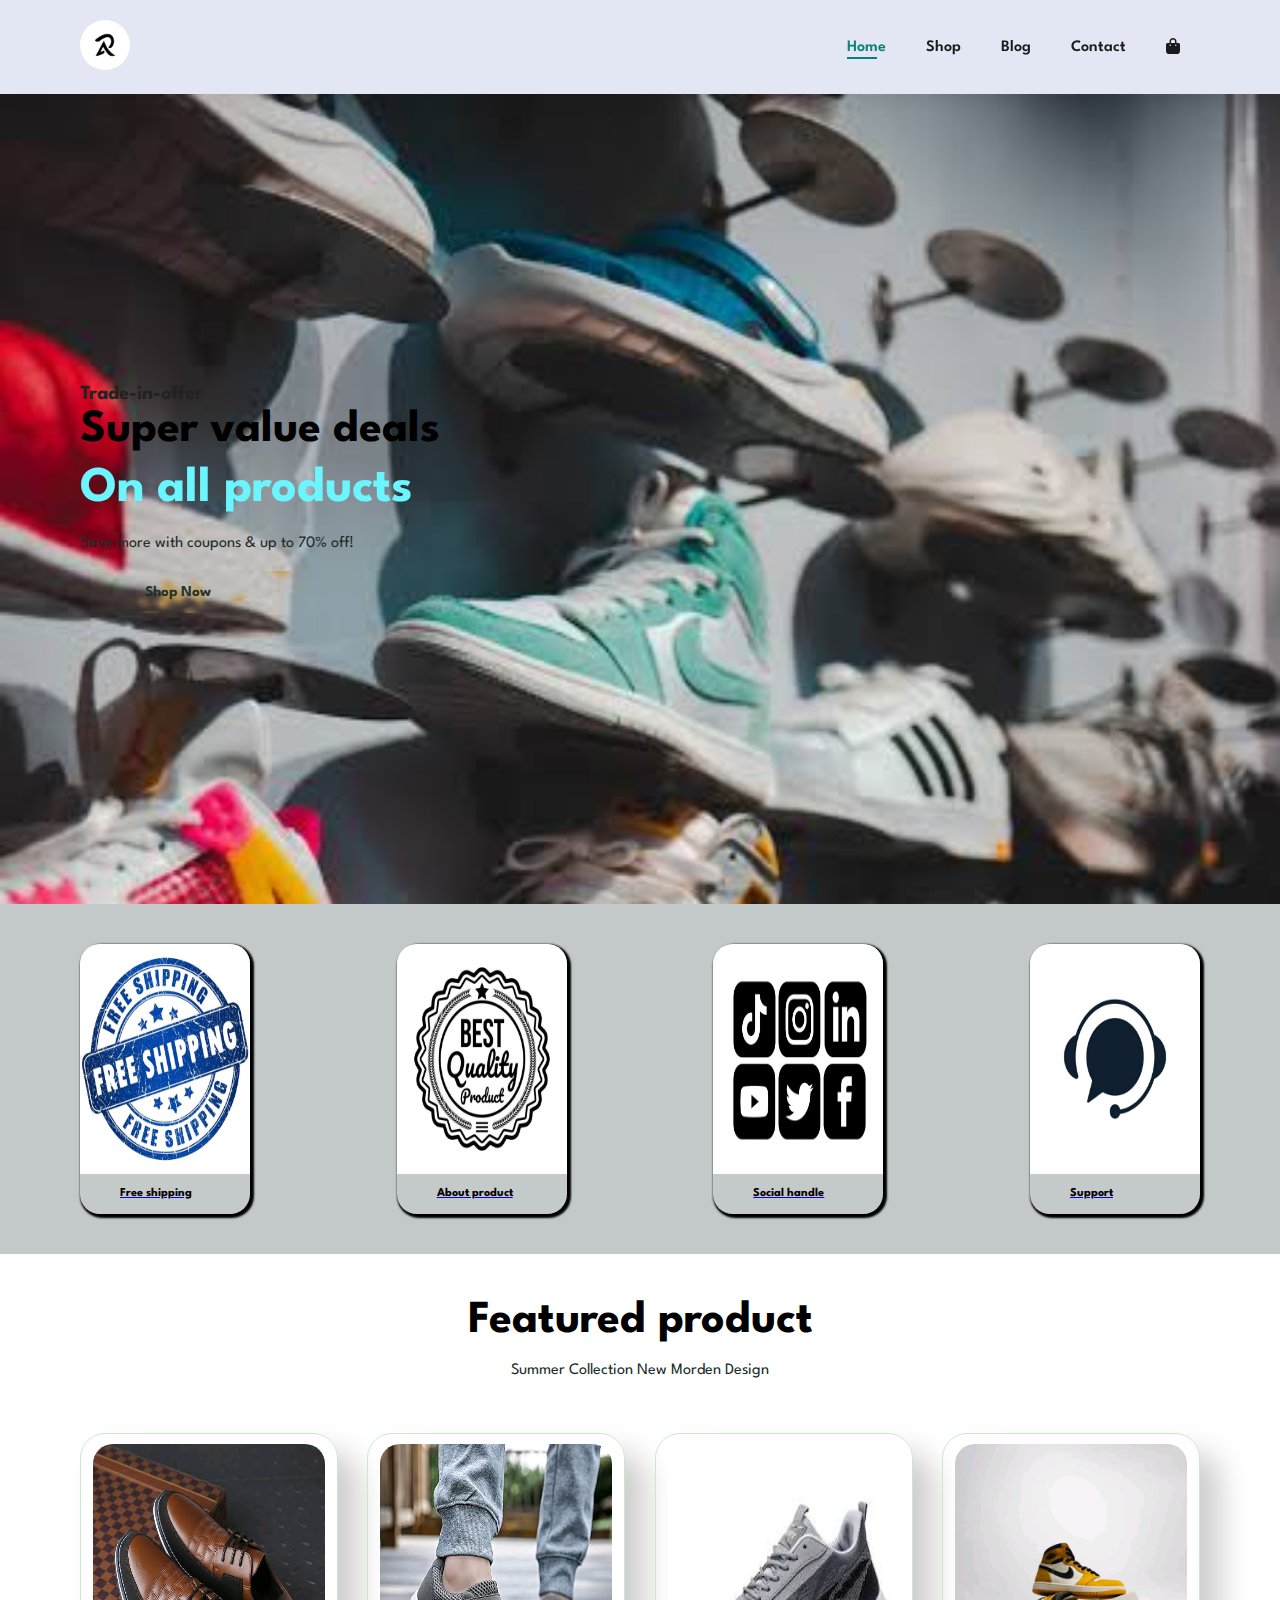
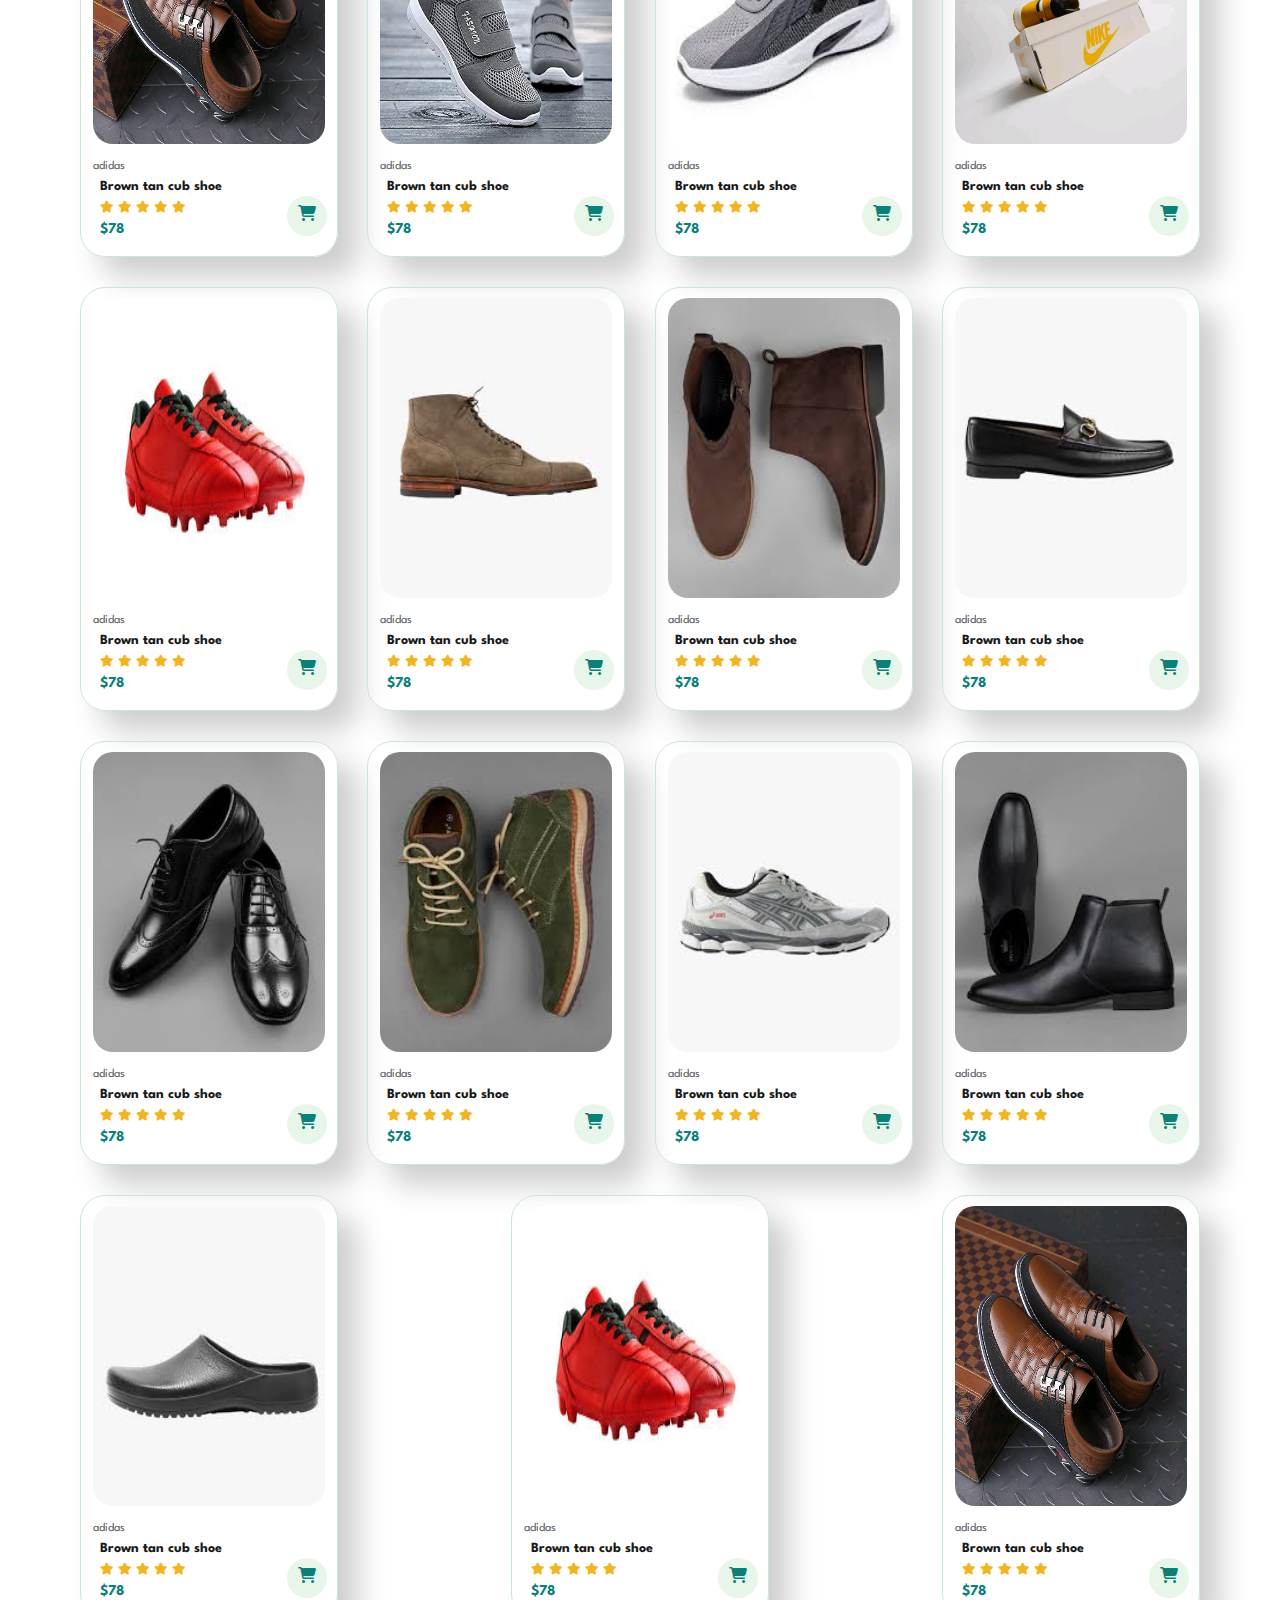
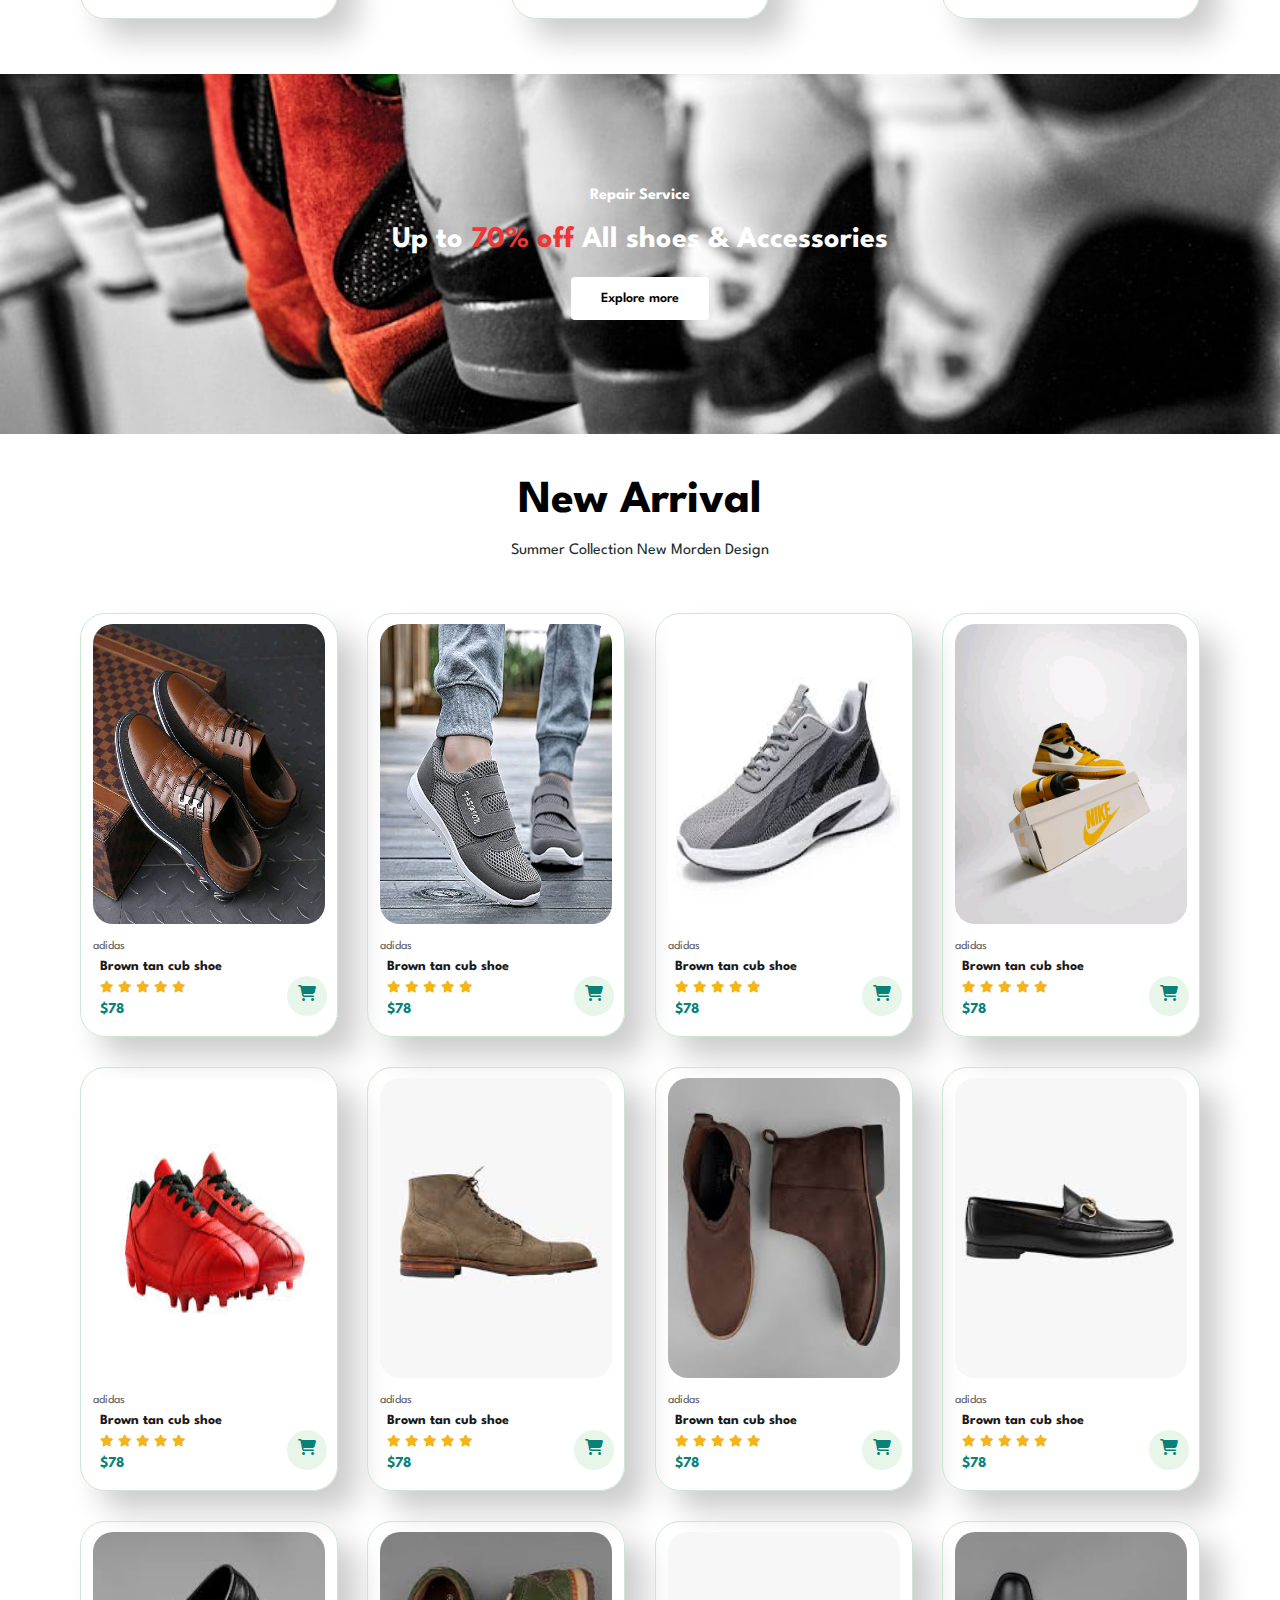
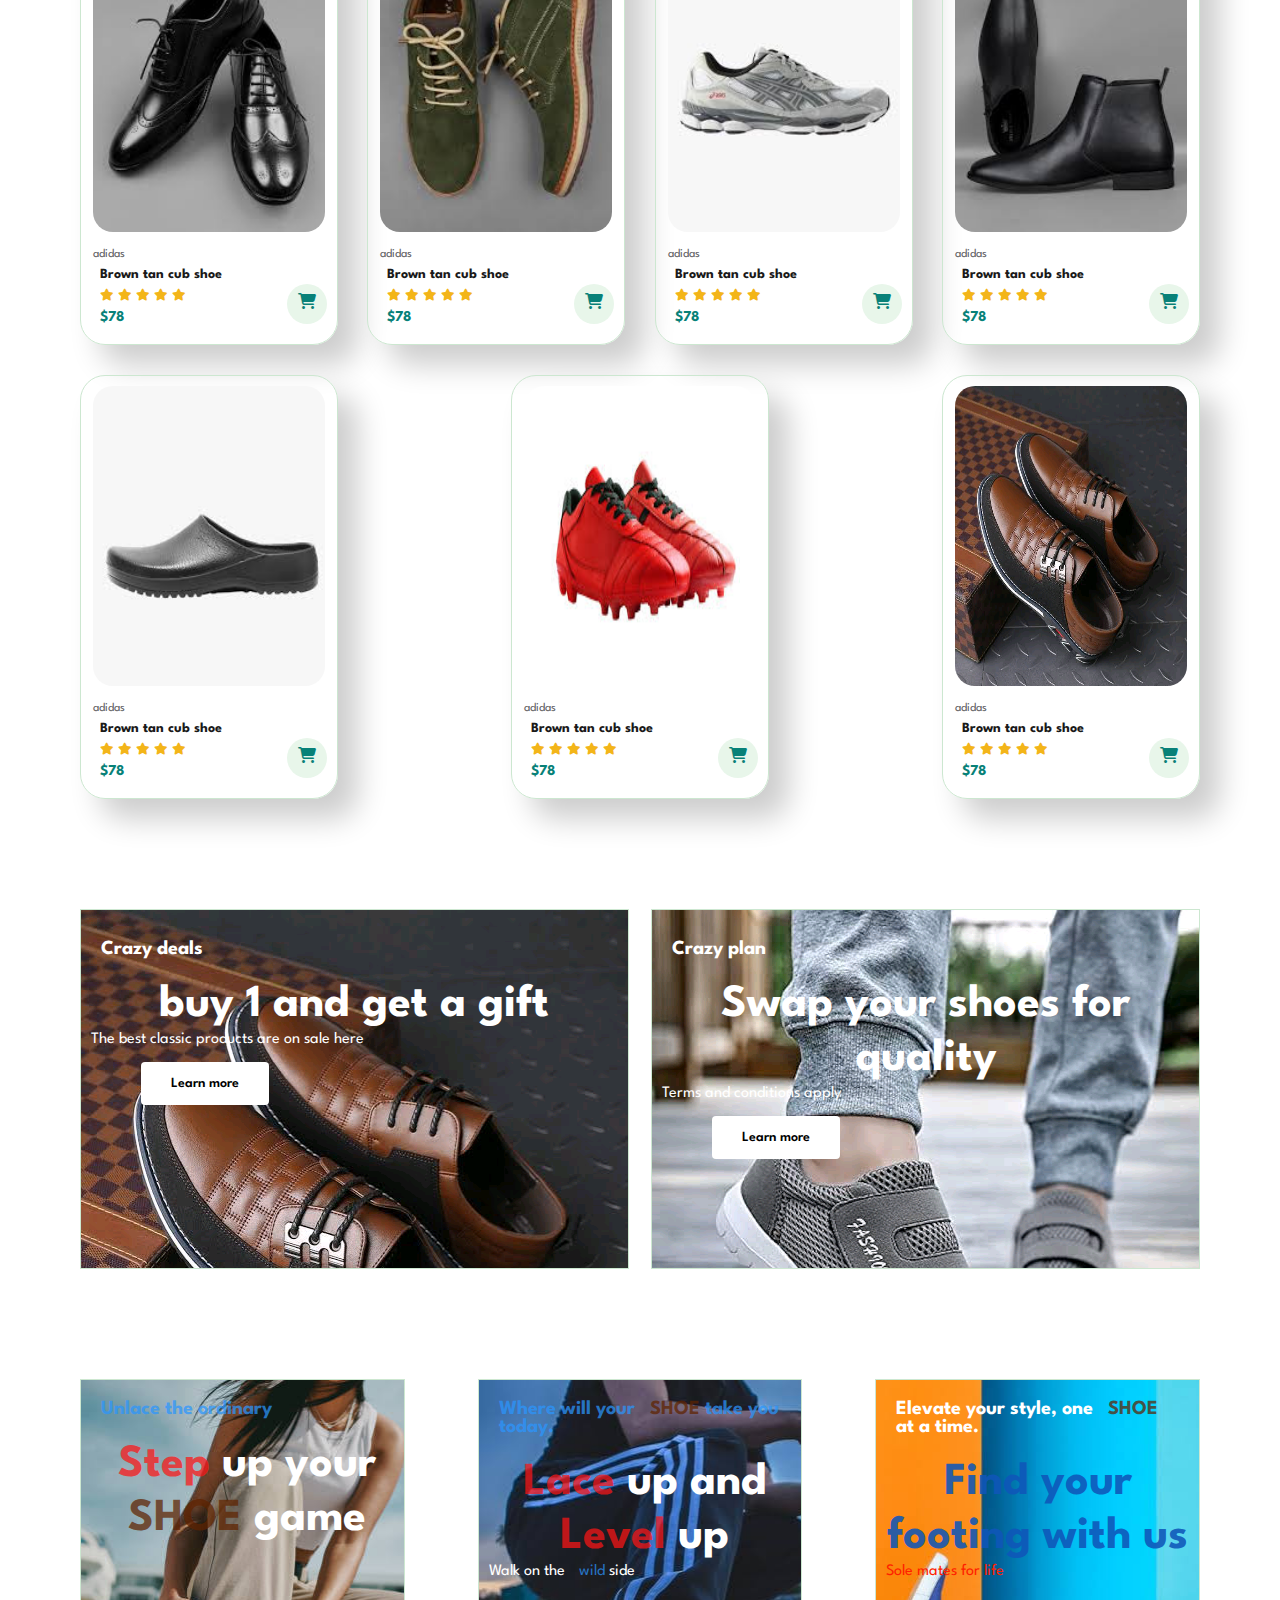
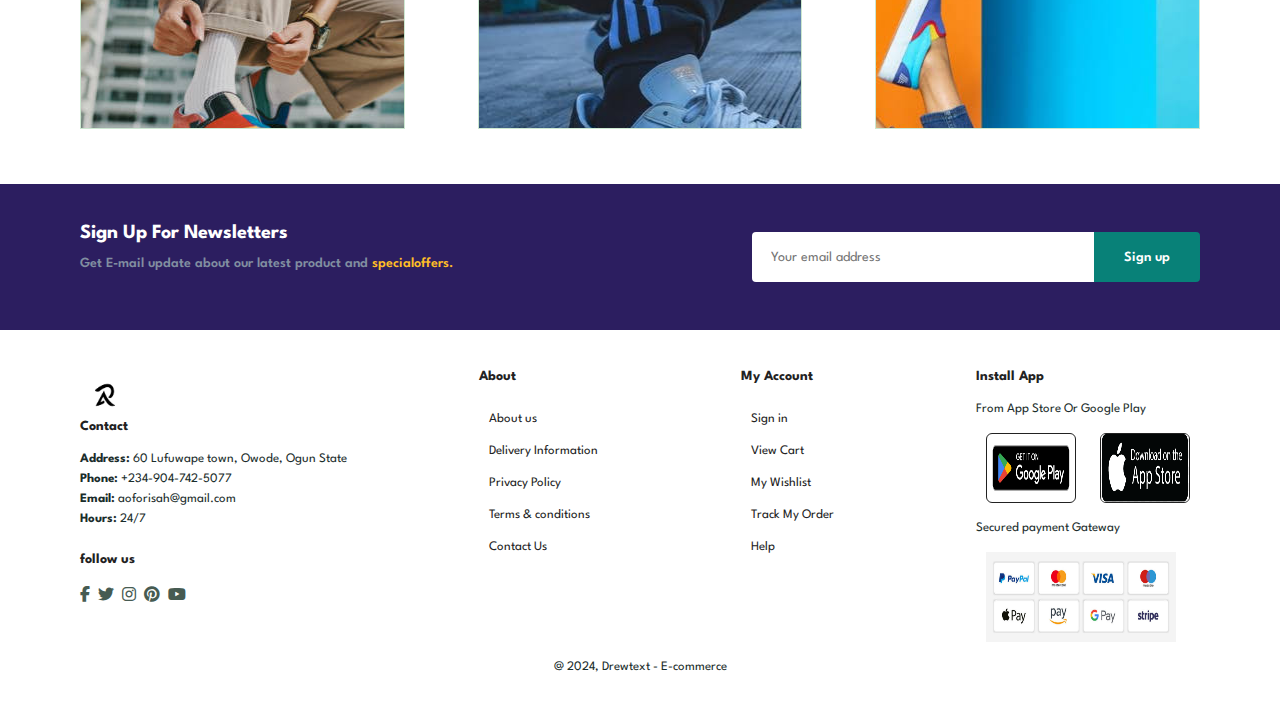
<file: index.html>
<!DOCTYPE html>
<html lang="en">
      
<head>
      <meta charset="UTF-8">
      <meta http-equiv="X-UA Compatible" content="IE=edge">
      
      <title>E commerce</title>
      <link rel="stylesheet" href="styles1.css">
      <link rel="stylesheet" href="https://cdnjs.cloudflare.com/ajax/libs/font-awesome/6.5.1/css/all.min.css" />
</head>

<body>
      
      <section id="header">
            <a href="#"><img src="logo.jpg" class="logo" alt="logo"></a>
            
            <div>
                  <ul id="navbar">
                        <li><a class="active" href="index.html">Home</a></li>
                        <li><a href="shop.html">Shop</a></li>
                        <li><a href="blog.html">Blog</a></li>
                        <li><a  
                        <li><a href="contact.html">Contact</a></li>
                        <li id="lg-bag"><a  href="cart.html"><i class="fa-solid fa-shopping-bag"></i></a></li>
          <a href="#" id="close"><i class="fas fa-times"></i></a>
                  </ul>
                  
            </div>
         <div id="mobile">
                 <a href="cart.html"><i class="fa-solid fa-shopping-bag"></i></a>
             <i id="bar" class="fas fa-outdent"></i>  
           
         </div>   
      </section>
      
      <section id="hero">
            <h4>Trade-in-offer</h4>
            <h2>Super value deals</h2>
            <h1>On all products</h1>
            <p>Save more with coupons & up to 70% off!</p>
            <button>Shop Now</button>
      </section>
      
      <section id="feature" >
            <div class="fe-box">
                  <img src="feature1.jpg" alt="" style="width:170px; height:230px;">
                <a href="#"><h6>Free shipping</h6></a> 
             </div>
             <div class="fe-box"> 
                  <img src="feature2.jpg" alt="" style="width:170px; height:230px;">
                <a href="#"><h6>About product</h6></a> 
             </div>
             <div class="fe-box">               
                  <img src="feature3.jpg" alt="" style="width:170px; height:230px;">
                <a href="#"><h6>Social handle</h6></a> 
              </div>
              <div class="fe-box">               
                  <img src="feature4.jpg" alt="" style="width:170px; height:230px;"> 
                <a href="#"><h6>Support</h6></a>                      
            </div>
      </section>
      <section id="product1" class="section-p1">
            <h2>Featured product</h2>
            <p>Summer Collection New Morden Design</p>
            <div class="pro-container">
                  <div class="pro">
          <img src="product1.jpg" alt="">
                        <div class="des">
                            <span>adidas</span> 
                            <h5>Brown tan cub shoe</h5> 
                            <div class="star">
               <i class="fa-solid fa-star"></i>
               <i class="fa-solid fa-star"></i>
               <i class="fa-solid fa-star"></i> 
               <i class="fa-solid fa-star"></i> 
               <i class="fa-solid fa-star"></i>
                            </div>
                            <h4>$78</h4>
                        </div>
                        <div class="cart">
                        <a href="#"><i class="fas fa-shopping-cart"></i></a>
                        </div>
                  </div>
                  <div class="pro">
          <img src="product2.jpg" alt="">
                        <div class="des">
                            <span>adidas</span> 
                            <h5>Brown tan cub shoe</h5> 
                            <div class="star">
               <i class="fa-solid fa-star"></i>
               <i class="fa-solid fa-star"></i>
               <i class="fa-solid fa-star"></i> 
               <i class="fa-solid fa-star"></i> 
               <i class="fa-solid fa-star"></i>
                            </div>
                            <h4>$78</h4>
                        </div>
                        <div class="cart">
                        <a href="#"><i class="fas fa-shopping-cart"></i></a>
                        </div>
                  </div>
                  <div class="pro">
          <img src="product3.jpg" alt="">
                        <div class="des">
                            <span>adidas</span> 
                            <h5>Brown tan cub shoe</h5> 
                            <div class="star">
               <i class="fa-solid fa-star"></i>
               <i class="fa-solid fa-star"></i>
               <i class="fa-solid fa-star"></i> 
               <i class="fa-solid fa-star"></i> 
               <i class="fa-solid fa-star"></i>
                            </div>
                            <h4>$78</h4>
                        </div>
                        <div class="cart">
                        <a href="#"><i class="fas fa-shopping-cart"></i></a>
                        </div>
                  </div>
                  <div class="pro">
          <img src="product4.jpg" alt="">
                        <div class="des">
                            <span>adidas</span> 
                            <h5>Brown tan cub shoe</h5> 
                            <div class="star">
               <i class="fa-solid fa-star"></i>
               <i class="fa-solid fa-star"></i>
               <i class="fa-solid fa-star"></i> 
               <i class="fa-solid fa-star"></i> 
               <i class="fa-solid fa-star"></i>
                            </div>
                            <h4>$78</h4>
                        </div>
                        <div class="cart">
                        <a href="#"><i class="fas fa-shopping-cart"></i></a>
                        </div>
                  </div>
                  <div class="pro">
          <img src="product5.jpg" alt="">
                        <div class="des">
                            <span>adidas</span> 
                            <h5>Brown tan cub shoe</h5> 
                            <div class="star">
               <i class="fa-solid fa-star"></i>
               <i class="fa-solid fa-star"></i>
               <i class="fa-solid fa-star"></i> 
               <i class="fa-solid fa-star"></i> 
               <i class="fa-solid fa-star"></i>
                            </div>
                            <h4>$78</h4>
                        </div>
                        <div class="cart">
                        <a href="#"><i class="fas fa-shopping-cart"></i></a>
                        </div>
                  </div>
                  <div class="pro">
          <img src="product6.jpeg" alt="">
                        <div class="des">
                            <span>adidas</span> 
                            <h5>Brown tan cub shoe</h5> 
                            <div class="star">
               <i class="fa-solid fa-star"></i>
               <i class="fa-solid fa-star"></i>
               <i class="fa-solid fa-star"></i> 
               <i class="fa-solid fa-star"></i> 
               <i class="fa-solid fa-star"></i>
                            </div>
                            <h4>$78</h4>
                        </div>
                        <div class="cart">
                        <a href="#"><i class="fas fa-shopping-cart"></i></a>
                        </div>
                  </div>
                  <div class="pro">
          <img src="product7.jpeg" alt="">
                        <div class="des">
                            <span>adidas</span> 
                            <h5>Brown tan cub shoe</h5> 
                            <div class="star">
               <i class="fa-solid fa-star"></i>
               <i class="fa-solid fa-star"></i>
               <i class="fa-solid fa-star"></i> 
               <i class="fa-solid fa-star"></i> 
               <i class="fa-solid fa-star"></i>
                            </div>
                            <h4>$78</h4>
                        </div>
                        <div class="cart">
                        <a href="#"><i class="fas fa-shopping-cart"></i></a>
                        </div>
                  </div>
                  <div class="pro">
          <img src="product8.jpeg" alt="">
                        <div class="des">
                            <span>adidas</span> 
                            <h5>Brown tan cub shoe</h5> 
                            <div class="star">
               <i class="fa-solid fa-star"></i>
               <i class="fa-solid fa-star"></i>
               <i class="fa-solid fa-star"></i> 
               <i class="fa-solid fa-star"></i> 
               <i class="fa-solid fa-star"></i>
                            </div>
                            <h4>$78</h4>
                        </div>
                        <div class="cart">
                        <a href="#"><i class="fas fa-shopping-cart"></i></a>
                        </div>
                  </div>
                  <div class="pro">
          <img src="product9.jpeg" alt="">
                        <div class="des">
                            <span>adidas</span> 
                            <h5>Brown tan cub shoe</h5> 
                            <div class="star">
               <i class="fa-solid fa-star"></i>
               <i class="fa-solid fa-star"></i>
               <i class="fa-solid fa-star"></i> 
               <i class="fa-solid fa-star"></i> 
               <i class="fa-solid fa-star"></i>
                            </div>
                            <h4>$78</h4>
                        </div>
                        <div class="cart">
                        <a href="#"><i class="fas fa-shopping-cart"></i></a>
                        </div>
                  </div>
                  <div class="pro">
          <img src="product10.jpeg" alt="">
                        <div class="des">
                            <span>adidas</span> 
                            <h5>Brown tan cub shoe</h5> 
                            <div class="star">
               <i class="fa-solid fa-star"></i>
               <i class="fa-solid fa-star"></i>
               <i class="fa-solid fa-star"></i> 
               <i class="fa-solid fa-star"></i> 
               <i class="fa-solid fa-star"></i>
                            </div>
                            <h4>$78</h4>
                        </div>
                        <div class="cart">
                        <a href="#"><i class="fas fa-shopping-cart"></i></a>
                        </div>
                  </div>
                  <div class="pro">
          <img src="product11.jpeg" alt="">
                        <div class="des">
                            <span>adidas</span> 
                            <h5>Brown tan cub shoe</h5> 
                            <div class="star">
               <i class="fa-solid fa-star"></i>
               <i class="fa-solid fa-star"></i>
               <i class="fa-solid fa-star"></i> 
               <i class="fa-solid fa-star"></i> 
               <i class="fa-solid fa-star"></i>
                            </div>
                            <h4>$78</h4>
                        </div>
                        <div class="cart">
                        <a href="#"><i class="fas fa-shopping-cart"></i></a>
                        </div>
                  </div>
                  <div class="pro">
          <img src="product12.jpeg" alt="">
                        <div class="des">
                            <span>adidas</span> 
                            <h5>Brown tan cub shoe</h5> 
                            <div class="star">
               <i class="fa-solid fa-star"></i>
               <i class="fa-solid fa-star"></i>
               <i class="fa-solid fa-star"></i> 
               <i class="fa-solid fa-star"></i> 
               <i class="fa-solid fa-star"></i>
                            </div>
                            <h4>$78</h4>
                        </div>
                        <div class="cart">
                        <a href="#"><i class="fas fa-shopping-cart"></i></a>
                        </div>
                  </div>
                  <div class="pro">
          <img src="product13.jpeg" alt="">
                        <div class="des">
                            <span>adidas</span> 
                            <h5>Brown tan cub shoe</h5> 
                            <div class="star">
               <i class="fa-solid fa-star"></i>
               <i class="fa-solid fa-star"></i>
               <i class="fa-solid fa-star"></i> 
               <i class="fa-solid fa-star"></i> 
               <i class="fa-solid fa-star"></i>
                            </div>
                            <h4>$78</h4>
                        </div>
                        <div class="cart">
                        <a href="#"><i class="fas fa-shopping-cart"></i></a>
                        </div>
                  </div>
                  <div class="pro">
          <img src="product14.jpeg" alt="">
                        <div class="des">
                            <span>adidas</span> 
                            <h5>Brown tan cub shoe</h5> 
                            <div class="star">
               <i class="fa-solid fa-star"></i>
               <i class="fa-solid fa-star"></i>
               <i class="fa-solid fa-star"></i> 
               <i class="fa-solid fa-star"></i> 
               <i class="fa-solid fa-star"></i>
                            </div>
                            <h4>$78</h4>
                        </div>
                        <div class="cart">
                        <a href="#"><i class="fas fa-shopping-cart"></i></a>
                        </div>
                  </div>
                  <div class="pro">
          <img src="product1.jpg" alt="">
                        <div class="des">
                            <span>adidas</span> 
                            <h5>Brown tan cub shoe</h5> 
                            <div class="star">
               <i class="fa-solid fa-star"></i>
               <i class="fa-solid fa-star"></i>
               <i class="fa-solid fa-star"></i> 
               <i class="fa-solid fa-star"></i> 
               <i class="fa-solid fa-star"></i>
                            </div>
                            <h4>$78</h4>
                        </div>
                        <div class="cart">
                        <a href="#"><i class="fas fa-shopping-cart"></i></a>
                        </div>
                  </div>
            </div>
      </section>
      <section class="banner" class="section-m1">
            <h4>Repair Service</h4>
            <h2>Up to <span>70% off</span> All shoes & Accessories</h2>
            <button class="normal">Explore more</button>
      </section>
     <section id="product1" class="section-p1">
            <h2>New Arrival</h2>
            <p>Summer Collection New Morden Design</p>
            <div class="pro-container">
                  <div class="pro">
          <img src="product1.jpg" alt="">
                        <div class="des">
                            <span>adidas</span> 
                            <h5>Brown tan cub shoe</h5> 
                            <div class="star">
               <i class="fa-solid fa-star"></i>
               <i class="fa-solid fa-star"></i>
               <i class="fa-solid fa-star"></i> 
               <i class="fa-solid fa-star"></i> 
               <i class="fa-solid fa-star"></i>
                            </div>
                            <h4>$78</h4>
                        </div>
                        <div class="cart">
                        <a href="#"><i class="fas fa-shopping-cart"></i></a>
                        </div>
                  </div>
                  <div class="pro">
          <img src="product2.jpg" alt="">
                        <div class="des">
                            <span>adidas</span> 
                            <h5>Brown tan cub shoe</h5> 
                            <div class="star">
               <i class="fa-solid fa-star"></i>
               <i class="fa-solid fa-star"></i>
               <i class="fa-solid fa-star"></i> 
               <i class="fa-solid fa-star"></i> 
               <i class="fa-solid fa-star"></i>
                            </div>
                            <h4>$78</h4>
                        </div>
                        <div class="cart">
                        <a href="#"><i class="fas fa-shopping-cart"></i></a>
                        </div>
                  </div>
                  <div class="pro">
          <img src="product3.jpg" alt="">
                        <div class="des">
                            <span>adidas</span> 
                            <h5>Brown tan cub shoe</h5> 
                            <div class="star">
               <i class="fa-solid fa-star"></i>
               <i class="fa-solid fa-star"></i>
               <i class="fa-solid fa-star"></i> 
               <i class="fa-solid fa-star"></i> 
               <i class="fa-solid fa-star"></i>
                            </div>
                            <h4>$78</h4>
                        </div>
                        <div class="cart">
                        <a href="#"><i class="fas fa-shopping-cart"></i></a>
                        </div>
                  </div>
                  <div class="pro">
          <img src="product4.jpg" alt="">
                        <div class="des">
                            <span>adidas</span> 
                            <h5>Brown tan cub shoe</h5> 
                            <div class="star">
               <i class="fa-solid fa-star"></i>
               <i class="fa-solid fa-star"></i>
               <i class="fa-solid fa-star"></i> 
               <i class="fa-solid fa-star"></i> 
               <i class="fa-solid fa-star"></i>
                            </div>
                            <h4>$78</h4>
                        </div>
                        <div class="cart">
                        <a href="#"><i class="fas fa-shopping-cart"></i></a>
                        </div>
                  </div>
                  <div class="pro">
          <img src="product5.jpg" alt="">
                        <div class="des">
                            <span>adidas</span> 
                            <h5>Brown tan cub shoe</h5> 
                            <div class="star">
               <i class="fa-solid fa-star"></i>
               <i class="fa-solid fa-star"></i>
               <i class="fa-solid fa-star"></i> 
               <i class="fa-solid fa-star"></i> 
               <i class="fa-solid fa-star"></i>
                            </div>
                            <h4>$78</h4>
                        </div>
                        <div class="cart">
                        <a href="#"><i class="fas fa-shopping-cart"></i></a>
                        </div>
                  </div>
                  <div class="pro">
          <img src="product6.jpeg" alt="">
                        <div class="des">
                            <span>adidas</span> 
                            <h5>Brown tan cub shoe</h5> 
                            <div class="star">
               <i class="fa-solid fa-star"></i>
               <i class="fa-solid fa-star"></i>
               <i class="fa-solid fa-star"></i> 
               <i class="fa-solid fa-star"></i> 
               <i class="fa-solid fa-star"></i>
                            </div>
                            <h4>$78</h4>
                        </div>
                        <div class="cart">
                        <a href="#"><i class="fas fa-shopping-cart"></i></a>
                        </div>
                  </div>
                  <div class="pro">
          <img src="product7.jpeg" alt="">
                        <div class="des">
                            <span>adidas</span> 
                            <h5>Brown tan cub shoe</h5> 
                            <div class="star">
               <i class="fa-solid fa-star"></i>
               <i class="fa-solid fa-star"></i>
               <i class="fa-solid fa-star"></i> 
               <i class="fa-solid fa-star"></i> 
               <i class="fa-solid fa-star"></i>
                            </div>
                            <h4>$78</h4>
                        </div>
                        <div class="cart">
                        <a href="#"><i class="fas fa-shopping-cart"></i></a>
                        </div>
                  </div>
                  <div class="pro">
          <img src="product8.jpeg" alt="">
                        <div class="des">
                            <span>adidas</span> 
                            <h5>Brown tan cub shoe</h5> 
                            <div class="star">
               <i class="fa-solid fa-star"></i>
               <i class="fa-solid fa-star"></i>
               <i class="fa-solid fa-star"></i> 
               <i class="fa-solid fa-star"></i> 
               <i class="fa-solid fa-star"></i>
                            </div>
                            <h4>$78</h4>
                        </div>
                        <div class="cart">
                        <a href="#"><i class="fas fa-shopping-cart"></i></a>
                        </div>
                  </div>
                  <div class="pro">
          <img src="product9.jpeg" alt="">
                        <div class="des">
                            <span>adidas</span> 
                            <h5>Brown tan cub shoe</h5> 
                            <div class="star">
               <i class="fa-solid fa-star"></i>
               <i class="fa-solid fa-star"></i>
               <i class="fa-solid fa-star"></i> 
               <i class="fa-solid fa-star"></i> 
               <i class="fa-solid fa-star"></i>
                            </div>
                            <h4>$78</h4>
                        </div>
                        <div class="cart">
                        <a href="#"><i class="fas fa-shopping-cart"></i></a>
                        </div>
                  </div>
                  <div class="pro">
          <img src="product10.jpeg" alt="">
                        <div class="des">
                            <span>adidas</span> 
                            <h5>Brown tan cub shoe</h5> 
                            <div class="star">
               <i class="fa-solid fa-star"></i>
               <i class="fa-solid fa-star"></i>
               <i class="fa-solid fa-star"></i> 
               <i class="fa-solid fa-star"></i> 
               <i class="fa-solid fa-star"></i>
                            </div>
                            <h4>$78</h4>
                        </div>
                        <div class="cart">
                        <a href="#"><i class="fas fa-shopping-cart"></i></a>
                        </div>
                  </div>
                  <div class="pro">
          <img src="product11.jpeg" alt="">
                        <div class="des">
                            <span>adidas</span> 
                            <h5>Brown tan cub shoe</h5> 
                            <div class="star">
               <i class="fa-solid fa-star"></i>
               <i class="fa-solid fa-star"></i>
               <i class="fa-solid fa-star"></i> 
               <i class="fa-solid fa-star"></i> 
               <i class="fa-solid fa-star"></i>
                            </div>
                            <h4>$78</h4>
                        </div>
                        <div class="cart">
                        <a href="#"><i class="fas fa-shopping-cart"></i></a>
                        </div>
                  </div>
                  <div class="pro">
          <img src="product12.jpeg" alt="">
                        <div class="des">
                            <span>adidas</span> 
                            <h5>Brown tan cub shoe</h5> 
                            <div class="star">
               <i class="fa-solid fa-star"></i>
               <i class="fa-solid fa-star"></i>
               <i class="fa-solid fa-star"></i> 
               <i class="fa-solid fa-star"></i> 
               <i class="fa-solid fa-star"></i>
                            </div>
                            <h4>$78</h4>
                        </div>
                        <div class="cart">
                        <a href="#"><i class="fas fa-shopping-cart"></i></a>
                        </div>
                  </div>
                  <div class="pro">
          <img src="product13.jpeg" alt="">
                        <div class="des">
                            <span>adidas</span> 
                            <h5>Brown tan cub shoe</h5> 
                            <div class="star">
               <i class="fa-solid fa-star"></i>
               <i class="fa-solid fa-star"></i>
               <i class="fa-solid fa-star"></i> 
               <i class="fa-solid fa-star"></i> 
               <i class="fa-solid fa-star"></i>
                            </div>
                            <h4>$78</h4>
                        </div>
                        <div class="cart">
                        <a href="#"><i class="fas fa-shopping-cart"></i></a>
                        </div>
                  </div>
                  <div class="pro">
          <img src="product14.jpeg" alt="">
                        <div class="des">
                            <span>adidas</span> 
                            <h5>Brown tan cub shoe</h5> 
                            <div class="star">
               <i class="fa-solid fa-star"></i>
               <i class="fa-solid fa-star"></i>
               <i class="fa-solid fa-star"></i> 
               <i class="fa-solid fa-star"></i> 
               <i class="fa-solid fa-star"></i>
                            </div>
                            <h4>$78</h4>
                        </div>
                        <div class="cart">
                        <a href="#"><i class="fas fa-shopping-cart"></i></a>
                        </div>
                  </div>
                  <div class="pro">
          <img src="product1.jpg" alt="">
                        <div class="des">
                            <span>adidas</span> 
                            <h5>Brown tan cub shoe</h5> 
                            <div class="star">
               <i class="fa-solid fa-star"></i>
               <i class="fa-solid fa-star"></i>
               <i class="fa-solid fa-star"></i> 
               <i class="fa-solid fa-star"></i> 
               <i class="fa-solid fa-star"></i>
                            </div>
                            <h4>$78</h4>
                        </div>
                        <div class="cart">
                        <a href="#"><i class="fas fa-shopping-cart"></i></a>
                        </div>
                  </div>
            </div>
      </section>
      <section id="sm-banner" class="section-p1">
            <div class="banner-box1">
                  <h4>Crazy deals</h4>
                  <h2>buy 1 and get a gift</h2>
                  <span>The best classic products are on sale here</span>
                   <br></br>
                  <button class="normal">Learn more</button>
            </div>
              <div class="banner-box2">
                  <h4>Crazy plan</h4>
                  <h2>Swap your shoes for quality</h2>
                  <span>Terms and conditions apply </span>
                   <br></br>
                  <button class="normal">Learn more</button>
            </div>
      </section>
      <section id="sm-banner2" class="section-p1">
            <div class="banner-box1">
                  <h4 style="color: #2b96ffb9;">Unlace the ordinary </h4>
                  <h2><span style="color: #ff1515b9;">Step</span> up your <span style="color: #5f2300b9;">SHOE</span> game</h2>
            </div>
              <div class="banner-box2">
                  <h4 style="color: #2b96ffb9;">Where will your <span style="color: #5f2300b9;">SHOE</span> take you today.</h4>
                  <h2> <span style="color: #ff1515b9;">Lace</span> up and <span style="color: #ff1515b9;">Level</span> up</h2>
                  <span>Walk on the <span style="color: #2b96ffb9;">wild</span> side</span>
            </div>
             <div class="banner-box3">
                  <h4>Elevate your style, one <span style="color: #5f2300b9;">SHOE</span> at a time.</h4>
                  <h2 style="color: #0f56b9e1;">Find your footing with us</h2>
                  <span style="color: #ff1f00;">Sole mates for life</span>
            </div>
      </section>
      <section id="newsletter" class="section-p1" class="section-m1">
            <div class="newstext">
                  <h4>Sign Up For Newsletters</h4>
                  <p> Get E-mail update about our latest product and <span>specialoffers.</span></p>
                  </div>
                  <div class="form">
                        <input type="text" placeholder="Your email address">
                        <button class="normal">Sign up</button>
                  </div>
      </section>
      <footer class="section-p1">
            <div class="col">
                  <img src="logo.jpg" alt="" class="logo">
                  <h4>Contact</h4>
          <p><strong>Address:</strong> 60 Lufuwape town, Owode, Ogun State</p>
          <p><strong>Phone:</strong> +234-904-742-5077</p>
          <p><strong>Email:</strong> aoforisah@gmail.com</p>
          <p><strong>Hours: </strong>24/7</p>
          <div class="follow">
          <h4>follow us</h4>
          <div class="icon">
       <i class="fa-brands fa-facebook-f "></i>
       <i class="fa-brands fa-twitter "></i>
       <i class="fa-brands fa-instagram"></i>
       <i class="fa-brands fa-pinterest"></i>
       <i class="fa-brands fa-youtube"></i>
          </div>
       </div>
     </div>
     <div class="col">
           <h4>About</h4>
           <a href="#">About us</a>
           <a href="#">Delivery Information</a>
           <a href="#">Privacy Policy</a>
           <a href="#">Terms & conditions</a>
           <a href="#">Contact Us</a>
     </div>
     <div class="col">
           <h4>My Account</h4>
           <a href="#">Sign in</a>
           <a href="#">View Cart</a>
           <a href="#">My Wishlist</a>
           <a href="#">Track My Order</a>
           <a href="#">Help</a>
     </div>
     <div class="install">
           <h4>Install App</h4>
           <p>From App Store Or Google Play</p>
           <div class="row">
                <a href="#"><img src="Google.png" alt="img"></a>
                <a href="#"><img src="Appstore.png" alt="img"></a>
           </div>
            <p>Secured payment Gateway </p>
          <a href="#"><img src="payment.jpeg" alt="img"></a>
     </div>
     <div class="copyright">
           <p>@ 2024, Drewtext - E-commerce</p>
     </div>
      </footer>
      <script src="script.js"></script>
</body>

</html>
</file>
<file: styles1.css>
@import url('https://fonts.googleapis.com/css2?family=spartan:ital,wght@0,100;0,200;0,300;0,400;0,500;0,600;0,700;0,800;0,900;1,100;1,200;1,300;1,400;1,500;1,600;1,700;1,800;1,900&display=swap');
*{
     margin: 0;
     padding: 0;
     box-sizing: border-box;
     font-family: 'spartan', sans-serif;
}

h1{
      font-size:50px;
      line-height:64px;
      color:#222;
}

h2{
      font-size:46px;
      line-height:54px;
      color:#000000;
}

h4{
      font-size:20px;
      color:#222;
}

h6{
      font-weight: 700;
      font-size:12px;
}

p{
      font-size: 16px;
      color : #1a2d2b;
      margin: 15px 0 20px 0;
}

.section-p1{
      padding: 40px 80px;
}

.section-m1{
      margin: 40px 0;
}
button.normal{
      font-size:14px;
      font-weight:600;
      padding: 15px 30px;
      color: #000;
      background-color: #fff;
      border-radius: 4px;
      cursor:pointer;
      border:none;
      outline : none;
      transition :0.2s;
}

body{
      width: 100%;
}

/* Header start */

#header{
      display: flex;
      align-items: center;
      justify-content:space-between;      
      padding: 20px 80px;
      background: #E3E6F3;
      box-shadow: 0 5px 15px rgba(0,0,0,0.06);
      z-index:999;
      position : sticky;
      top:0;
      left:0;
}
.logo{
      width: 50px;
      height: 50px;
      border-radius: 50%;
}

#navbar{
      display: flex;
      align-items: center;
      justify-content:space-between;      
      
}

#navbar li{
      list-style: none;
      padding :0 20px;
      position :relative;
}

#navbar li a{
      text-decoration: none;
      font-size: 16px;
      font-weight: 600;
      color: #1a1a1a;
      transistion: .0.3s ease;
}

#navbar li a:hover{
      color: #3c2bff96;
}

#navbar li a:hover,
#navbar li a.active{
      color : #088178;
}

#navbar li a.active::after,
#navbar li a:hover::after{
      content :'';
      width: 30px;
      height: 2px;
      background: #088178;
      position : absolute;
      bottom :-4px;
      left: 20px;
}
#mobile, #close {
      display : none;
      align-items: center ;
}

/* Home page */

#hero{
      background-image: url("hero4.jpeg");
      height: 90vh;
      width: 100%;
      background-size: cover;
      background-position: top 25% right 60;
      padding: 0 80px;
      display : flex;
      flex-direction: column;
      align-items: flex-start;
      justify-content: center ;
      animation: slide 30s infinite;
}
@keyframes slide{
    25%{
        background: url('hero4.jpeg');
        background-repeat: no-repeat;
        background-size: cover;
        background-position: top 25% right 60;
    }
    50%{
        background: url('hero3.jpg');
        background-repeat: no-repeat;
        background-size: cover;
        background-position: top 25% right 60;
    }
    75%{
        background: url('hero2.jpg');
        background-repeat: no-repeat;
        background-size: cover;
        background-position: top 25% right 60;
    }
    100%{
        background: url('hero1.jpeg');
        background-repeat: no-repeat;
        background-size: cover;
        background-position: top 25% right 60;
    }
}
#hero h4{
      padding-buttom: 15px;
}
#hero h1{
      color: #6af5ff;
}
#hero button{
      background-image: url(button.png);
      background-color: transparent;
      color: #1a2d2bef;
      border: 0;
      padding: 14px 80px 14px 65px ;
      background-repeat: no-repeat;
      cursor: pointer;
      font-weight: 700;
      font-size: 15px;
}
#feature{
      display: flex;
      align-items: center;
      justify-content:space-between;      
      padding: 20px 60px;
      background: #8a969682;
}
.fe-box{
      margin: 20px;
      width: 170px;
      height:270px;
      background: #cccccc27;
      box-shadow: 2px 2px 2px 2px;
      border-radius: 20px;
      transistion: .5s ease;
}
.fe-box img{
      border-radius: 20px 20px 0px 0px;
}
.fe-box:hover{
      box-shadow: 15px 15px 15px 15px;
}
h6{
      padding-left: 40px;
      padding-top: 10px;
      color: black;
      list-style: none;
      position :relative;
}
 h6 a{
      text-decoration: none;
      font-size: 16px;
      font-weight: 600;
      color: black;
}
#product1{
      text-align: center ;
}
#product1 .pro-container{
      display: flex;
      justify-content: space-between;
      padding-top:20px;
      flex-wrap: wrap;
}
#product1 .pro{
      width: 23%;
      min-width: 250px;
      padding: 10px 12px;
      border:1px solid #cce7d0;
      border-radius: 25px;
      cursor:pointer;
      box-shadow: 20px 20px 30px rgba( 0, 0, 0, 0.2);
      margin: 15px 0;
      transition : 0.2s ease;
      position:relative;
}
#product1 .pro:hover{
      box-shadow: 20px 20px 30px rgba( 0, 0, 0, 0.6);
}
#product1 .pro img{
      width: 100%;
      height: 300px;
      border-radius: 20px;
}
#product1 .pro .des{
      text-align: start;
      padding: 10px 0;
}
#product1 .pro .des span{
      color: #606063;
      font-size: 12px;
}
#product1 .pro .des h5{
      padding: 7px;
      color: #1a1a1a;
      font-size: 14px;
}
#product1 .pro .des i{
      font-size: 12px;
      color: rgba(243, 181, 25);
     }
.star{
      padding-left: 7px;
}
#product1 .pro .des h4{
      padding-top:7px;
      padding-left:7px;
      font-size: 15px;
      font-wieght: 700;
      color : #088178;
}
#product1 .pro .cart{
      width: 40px;
      height: 40px;
      line-height:40px;
      border-radius: 50px;
      background-color: #e8f6ea;
      font-weight: 500;
      color: #088178;
      border-radius: 1px solid #cce7d0;
      position: absolute;
      bottom: 20px;
      right: 10px;
}
#product1 .pro .cart a{
      color: #088178;
}
.banner{
      display : flex;
      flex-direction: column;
      justify-content:center;
      align-items: center ;
      text-align: center ;
      background-image: url(banner.jpeg);
      width: 100%;
      height: 40vh;
      background-size: cover;
      background-position: center;
}
.banner h4{
      color : white;
      font-size:16px;
}
.banner h2{
      color : white;
      font-size:30px;
      padding: 10px 0;
}
.banner h2 span{
      color: #ef3636;
}
.banner button:hover{
      background-color: #088178;
      color: #fff;
}
#sm-banner .normal{
      margin-left: 60px;
}
#sm-banner2 .normal{
      margin-left: 40px;
}
.normal:hover{
      background-color: #088178;
      color: #fff;
}
#sm-banner {
      display : flex;
      justify-content: space-between;
      flex-wrap: wrap;
}
#sm-banner .banner-box1{
      width: 49%;
      min-width: 250px;
      height: 360px;
      padding-top: 10px;
      border:1px solid #cce7d0;
      cursor:pointer;
      background-image: url(product1.jpg);
      margin: 15px 0;
}
#sm-banner .banner-box2{
      width: 49%;
      min-width: 250px;
      height: 360px;
      padding-top: 10px;
      border:1px solid #cce7d0;
      cursor:pointer;
      background-image: url(product2.jpg);
      margin: 15px 0;
}
#sm-banner h4{
      color: white;
      padding: 20px;
}
#sm-banner h2{
      text-align: center;
     color: white;
}
#sm-banner2 h4{
      color: white;
      padding: 20px;
}
#sm-banner2 h2{
      text-align: center;
     color: white;
}
#sm-banner2 {
      display : flex;
      justify-content: space-between;
      flex-wrap: wrap;
}
#sm-banner2 .banner-box1{
      width: 29%;
      min-width: 250px;
      height: 350px;
      padding-top:0;
      border:1px solid #cce7d0;
      cursor:pointer;
      background-image: url(sticker1.jpeg);
      margin: 15px 0;
}
#sm-banner2 .banner-box2{
      width: 29%;
      min-width: 250px;
      height: 350px;
      padding-top:0;
      border:1px solid #cce7d0;
      cursor:pointer;
      background-image: url(sticker2.jpeg);
      margin: 15px 0;
}
#sm-banner2 .banner-box3{
      width: 29%;
      min-width: 250px;
      height: 350px;
      padding-top:0;
      border:1px solid #cce7d0;
      cursor:pointer;
      background-image: url(sticker3.jpeg);
      margin: 15px 0;
}
#sm-banner span{
padding-left: 10px;
      color: #ffffff;
}
#sm-banner2 span{
padding-left: 10px;
      color: #ffffff;
}
#newsletter{
      display: flex;
      justify-content: space-between;
      flex-wrap: wrap;
      align-items: center;
      background-color: #160750e7;
}
.newstext h4{
      color: white;
      font-size: 20px;
      font-weight: 700;
}
.newstext p{
      color: #818ea0;
      font-size: 14px;
      font-weight: 600;
}
.newstext p span{
      color: #ffbd27;
     
}
#newsletter .form{
      display:flex;
      width: 40%;
}
#newsletter input{
      height: 3.125rem;
      padding:  0 1.25em;
      font-size:14px;
      width: 100%;
      border-radius: 4px;
      border: 1px solid transparent ;
      outline : none ;
      border-top-right-radius: 0;
      border-bottom-right-radius: 0;
}
#newsletter button{
      background-color: #088178;
      color: white;
      white-space: nowrap;
      border-top-left-radius: 0;
      border-bottom-left-radius: 0;
}
footer {
      display: flex;
      flex-wrap: wrap;
      justify-content: space-between;
}
footer .col{
      display: flex;
      flex-direction: column;
      align-item: flex-start;
      margin-bottom: 20px;
}
footer h4{
      font-size: 14px;
      padding-bottom: 20px; 
}
footer p{
      font-size: 13px;
      margin: 0 0 8px 0;
}
footer a{
      font-size: 13px;
      text-decoration: none;
      color: #222;
      margin: 10px;
}
footer .follow{
      margin-top: 20px;
}
footer .follow i{
      color: #465b52;
      padding-right: 4px;
      cursor: pointer;
}
footer .install .row img {
      border :1px solid;
      border-radius: 6px;
      width: 90px;
      height: 70px;
}
footer .install img{
      margin: 10px 0 15px 0;
      width: 190px;
      height: 90px;
}
footer .follow i:hover,
footer a:hover {
      color: #088178;
}
footer .copyright {
      width: 100%;
      text-align: center;
}
/* shop page */
#page-header{
      background-image: url(page.jpeg);
      width: 100%;
      height: 40vh;
      background-size: cover;
      display :flex;
      align-items: center;
      justify-content: center;
      flex-direction: column;
      padding: 14px;
}
#page-header h2,
#page-header p{
      color: white;
}


@media (max-width:779px){
      #navbar{
            display : flex;
            flex-direction: column;
            align-items : flex-start;
            justify-content: flex-start;
            position : fixed;
            top: 0;
            right: -300px;
            height: 100vh;
            width: 300px;
            background: #E3E6F3;
            box-shodow:  0 40px 60px rgba(0, 0, 0, 0.1);
            padding: 80px 0 0 10px;
            transition :1.3s;
      }
      #navbar.active{
            right: 0px;
      }
      #navbar li{
           margin-bottom: 25px; 
      }
      #feature{
            display : none;
      }
    #mobile{
          display :flex;
          align-items: center ;
    }  
    #mobile i{
          color: #1a1a1a;
          font-size: 24px;
          padding-left: 20px;
    }
    #close{
          position : absolute ;
          top:30px;
          left: 30px;
          color: #222;
          font-size: 24px;
          display : block ;
    }
    #lg-bag{
          display :none;
    }
    #hero{
          height: 70vh;
          padding: 0 80px;
          background-position: top 30% right 30%;
    }
    .banner{
          height: 40vh;
    }
    #product1{
      text-align: center ;
}
#product1 .pro-container{
      display: flex;
      justify-content: space-between;
      padding-top:20px;
      padding-left:20px;
      flex-wrap: wrap;
}
#product1 .pro{
      width: 50px;
      min-width: 170px;
      padding: 5px 5px;
      border:1px solid #cce7d0;
      border-radius: 25px;
      cursor:pointer;
      box-shadow: 20px 20px 30px rgba( 0, 0, 0, 0.2);
      margin: 5px 0;
      transition : 0.2s ease;
      position:relative;
}
#product1 .pro:hover{
      box-shadow: 20px 20px 30px rgba( 0, 0, 0, 0.6);
}
#product1 .pro img{
      width: 120px;
      height: 150px;
      border-radius: 20px;
}
#product1 .pro .des{
      text-align: start;
      padding: 10px 0;
}
#product1 .pro .des span{
      color: #606063;
      font-size: 12px;
}
#product1 .pro .des h5{
      padding: 7px;
      color: #1a1a1a;
      font-size: 14px;
}
#product1 .pro .des i{
      font-size: 12px;
      color: rgba(243, 181, 25);
     }
.star{
      padding-left: 7px;
}
#product1 .pro .des h4{
      padding-top:7px;
      padding-left:7px;
      font-size: 15px;
      font-wieght: 700;
      color : #088178;
}
#product1 .pro .cart{
      width: 40px;
      height: 40px;
      line-height:40px;
      border-radius: 50px;
      background-color: #e8f6ea;
      font-weight: 500;
      color: #088178;
      border-radius: 1px solid #cce7d0;
      position: absolute;
      bottom: 20px;
      right: 10px;
}
#product1 .pro .cart a{
      color: #088178;
}
}
</file>
